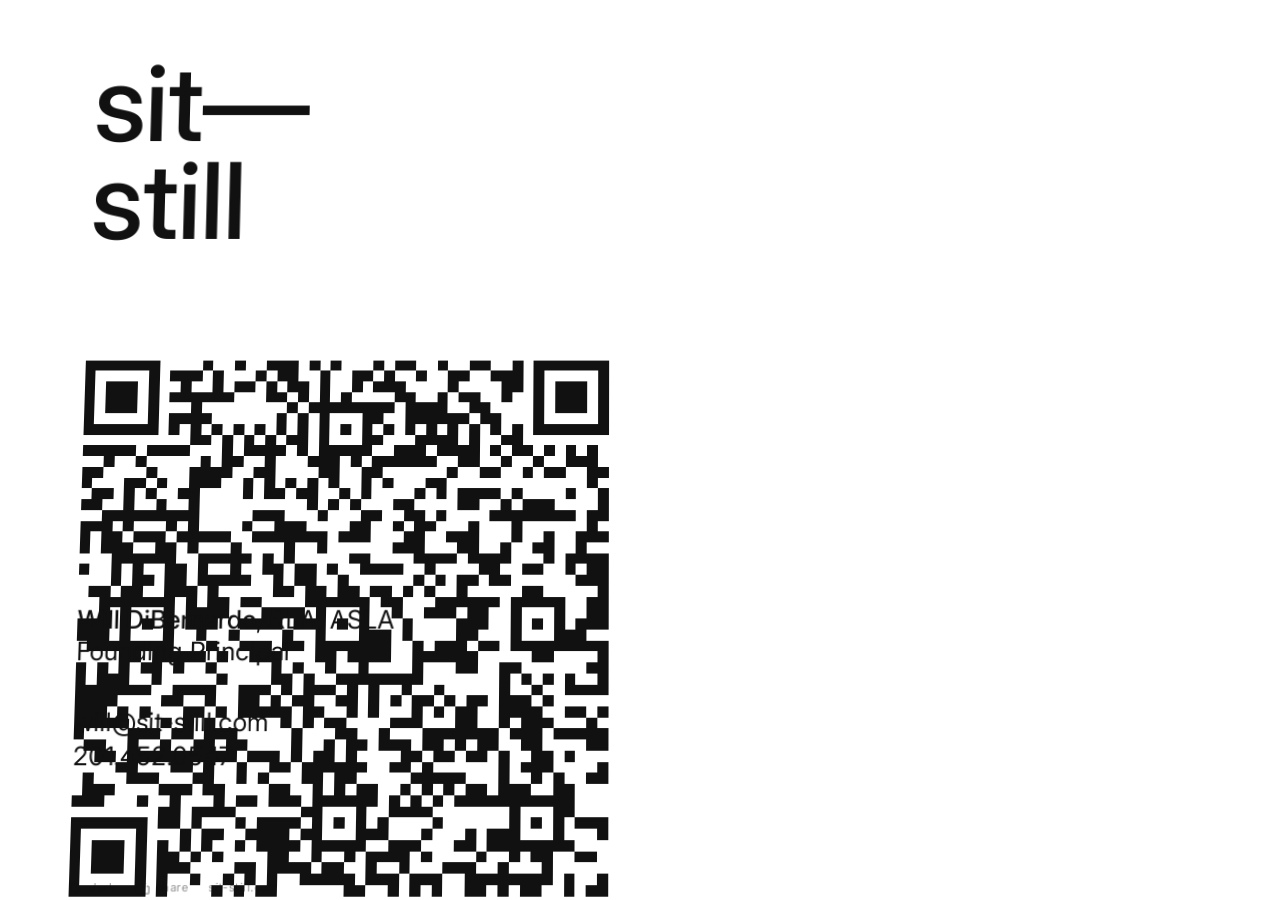
<file: index.html>
<!DOCTYPE html>
<html lang="en">
<head>
  <meta charset="UTF-8" />
  <meta name="viewport" content="width=device-width, initial-scale=1.0, maximum-scale=1.0, user-scalable=no, viewport-fit=cover" />
  <meta name="theme-color" content="#ffffff" id="theme-color-meta" />

  <!-- PWA / iOS -->
  <meta name="apple-mobile-web-app-capable" content="yes" />
  <meta name="apple-mobile-web-app-status-bar-style" content="black-translucent" />
  <meta name="apple-mobile-web-app-title" content="Sit—Still" />
  <meta name="mobile-web-app-capable" content="yes" />

  <meta name="description" content="Will DiBernardo — RLA, ASLA — Sit-Still Landscape Architecture, Los Angeles" />
  <title>Sit—Still</title>

  <link rel="manifest" href="manifest.json" />
  <link rel="apple-touch-icon" href="icons/icon-180.png" />
  <link rel="apple-touch-icon" sizes="180x180" href="icons/icon-180.png" />
  <link rel="apple-touch-icon" sizes="192x192" href="icons/icon-192.png" />
  <link rel="apple-touch-icon" sizes="512x512" href="icons/icon-512.png" />
  <link rel="icon" type="image/png" sizes="192x192" href="icons/icon-192.png" />

  <!-- Inter: Regular (400) + Medium (500) only -->
  <link rel="preconnect" href="https://fonts.googleapis.com" />
  <link rel="preconnect" href="https://fonts.gstatic.com" crossorigin />
  <link rel="stylesheet" href="https://fonts.googleapis.com/css2?family=Inter:wght@400;500&display=swap" />

  <link rel="stylesheet" href="style.css" />
</head>
<body class="light">

  <!-- Install prompt (browser only, not shown in standalone PWA) -->
  <div class="install-prompt" id="installPrompt" aria-live="polite">
    <span>Add to Home Screen for the full experience</span>
    <button class="install-prompt__dismiss" id="dismissPrompt" aria-label="Dismiss">&#x2715;</button>
  </div>

  <!-- Card background -->
  <main class="card" id="card" role="main" aria-label="Sit-Still business card">

    <!-- Zone 1: Wordmark — top: 10vh, font 109px/0.93, Inter Medium -->
    <div class="wordmark" aria-label="Sit-Still">
      <span class="wordmark__line">sit&#x2014;</span>
      <span class="wordmark__line">still</span>
    </div>

    <!-- Zone 2: QR code square — top: 42vh, 63% content width -->
    <div class="qr-zone" id="qrcode" aria-label="QR code — scan to save contact"></div>

    <!-- Zone 3: Name block — top: 77vh, 25px/1.25 -->
    <!--
      Line 1: "Will DiBernardo" (Medium 500) + ", RLA, ASLA" (Regular 400) inline
      Line 2: "Founding Principal" (Regular 400)
    -->
    <div class="name-block">
      <span class="name-block__line">
        <span class="name-medium">Will DiBernardo</span><span class="name-regular">, RLA, ASLA</span>
      </span>
      <span class="name-block__line name-regular">Founding Principal</span>
    </div>

    <!-- Zone 4: Contact body — top: 79vh, 25px/1.3, Regular 400 -->
    <div class="body-block">
      <span class="body-line">will@sit-still.com</span>
      <span class="body-line">201.452.0547</span>
    </div>

    <!-- Bottom bar — dark toggle | share | sit-still.com -->
    <div class="bottom-bar">

      <!-- Theme toggle -->
      <button class="theme-toggle" id="btnTheme" aria-label="Switch to dark mode">
        <!-- Moon: shown in light mode to offer dark -->
        <svg class="icon-moon" viewBox="0 0 18 18" fill="none" aria-hidden="true">
          <path d="M14.5 10.5A6 6 0 0 1 7.5 3.5a6 6 0 1 0 7 7z"
                stroke="currentColor" stroke-width="1.5"
                stroke-linecap="round" stroke-linejoin="round"/>
        </svg>
        <!-- Sun: shown in dark mode to offer light -->
        <svg class="icon-sun" viewBox="0 0 18 18" fill="none" aria-hidden="true">
          <circle cx="9" cy="9" r="3.5" stroke="currentColor" stroke-width="1.5"/>
          <line x1="9"    y1="1"    x2="9"    y2="3"    stroke="currentColor" stroke-width="1.5" stroke-linecap="round"/>
          <line x1="9"    y1="15"   x2="9"    y2="17"   stroke="currentColor" stroke-width="1.5" stroke-linecap="round"/>
          <line x1="1"    y1="9"    x2="3"    y2="9"    stroke="currentColor" stroke-width="1.5" stroke-linecap="round"/>
          <line x1="15"   y1="9"    x2="17"   y2="9"    stroke="currentColor" stroke-width="1.5" stroke-linecap="round"/>
          <line x1="3.22" y1="3.22" x2="4.64" y2="4.64" stroke="currentColor" stroke-width="1.5" stroke-linecap="round"/>
          <line x1="13.36" y1="13.36" x2="14.78" y2="14.78" stroke="currentColor" stroke-width="1.5" stroke-linecap="round"/>
          <line x1="14.78" y1="3.22"  x2="13.36" y2="4.64"  stroke="currentColor" stroke-width="1.5" stroke-linecap="round"/>
          <line x1="4.64"  y1="13.36" x2="3.22"  y2="14.78" stroke="currentColor" stroke-width="1.5" stroke-linecap="round"/>
        </svg>
        <span id="themeLabel">dark</span>
      </button>

      <!-- Share button -->
      <button class="share-btn" id="btnShare" aria-label="Share contact card">
        <svg viewBox="0 0 16 16" fill="none" aria-hidden="true">
          <path d="M8 1v9M5 4l3-3 3 3"
                stroke="currentColor" stroke-width="1.5"
                stroke-linecap="round" stroke-linejoin="round"/>
          <path d="M3 7H2a1 1 0 0 0-1 1v6a1 1 0 0 0 1 1h12a1 1 0 0 0 1-1V8a1 1 0 0 0-1-1h-1"
                stroke="currentColor" stroke-width="1.5" stroke-linecap="round"/>
        </svg>
        <span>share</span>
      </button>

      <!-- Website link -->
      <a href="https://sit-still.com" class="website-link" target="_blank" rel="noopener">sit-still.com</a>

    </div>

  </main>

  <script src="qrcode.min.js"></script>
  <script src="app.js"></script>
</body>
</html>
</file>
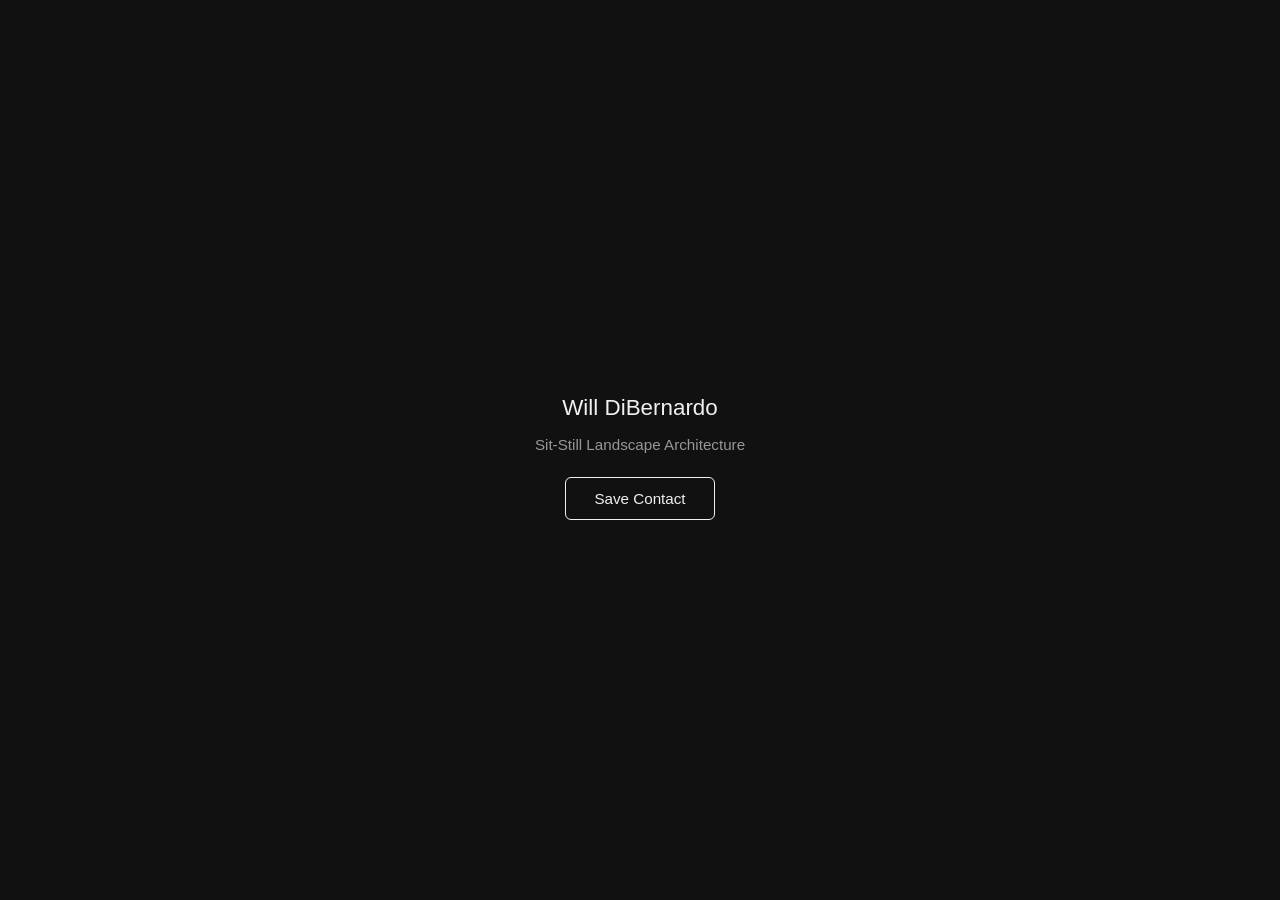
<file: contact.html>
<!DOCTYPE html>
<html lang="en">
<head>
  <meta charset="UTF-8" />
  <meta name="viewport" content="width=device-width, initial-scale=1.0" />
  <title>Will DiBernardo</title>
  <meta name="description" content="Will DiBernardo — Sit-Still Landscape Architecture" />
  <meta property="og:title" content="Will DiBernardo" />
  <meta property="og:description" content="Sit-Still Landscape Architecture, Los Angeles" />
  <style>
    body {
      font-family: -apple-system, 'Helvetica Neue', Helvetica, Arial, sans-serif;
      display: flex;
      align-items: center;
      justify-content: center;
      min-height: 100vh;
      margin: 0;
      background: #111;
      color: #f0f0f0;
      text-align: center;
    }
    .wrap { padding: 2rem; }
    h1 { font-size: 1.4rem; font-weight: 500; margin-bottom: 0.5rem; }
    p  { font-size: 0.95rem; opacity: 0.6; margin-bottom: 1.5rem; }
    a  {
      display: inline-block;
      padding: 12px 28px;
      border: 1px solid #f0f0f0;
      color: #f0f0f0;
      text-decoration: none;
      font-size: 0.95rem;
      border-radius: 6px;
    }
  </style>
</head>
<body>
  <div class="wrap">
    <h1>Will DiBernardo</h1>
    <p>Sit-Still Landscape Architecture</p>
    <a href="will-dibernardo.vcf" download="will-dibernardo.vcf">Save Contact</a>
  </div>
  <script>
    // Auto-trigger the vCard download after a brief moment
    setTimeout(function () {
      window.location.href = 'will-dibernardo.vcf';
    }, 800);
  </script>
</body>
</html>
</file>
<file: style.css>
/* ══════════════════════════════════════════════════════════════
   Sit-Still Digital Business Card

   .card is the full-screen container. Because it has a CSS
   transform (for tilt parallax), all children use position:
   absolute with percentage-based top values (% of .card height).

   Horizontal margins: 6.5% each side.
   ══════════════════════════════════════════════════════════════ */

/* ── Colour tokens ──────────────────────────────────────────── */

:root {
  --bg:        #ffffff;
  --text:      #111111;
  --fade: background-color 0.3s ease, color 0.3s ease,
          border-color 0.3s ease, opacity 0.3s ease;
}

body.dark {
  --bg:        #111111;
  --text:      #f0f0f0;
}

/* ── Reset ──────────────────────────────────────────────────── */

*, *::before, *::after {
  box-sizing: border-box;
  margin: 0;
  padding: 0;
}

html, body {
  width: 100%;
  height: 100%;
  overflow: hidden;
  touch-action: manipulation;
}

body {
  font-family: 'Inter', 'Helvetica Neue', Helvetica, Arial, sans-serif;
  background-color: var(--bg);
  transition: var(--fade);
  -webkit-font-smoothing: antialiased;
  -moz-osx-font-smoothing: grayscale;
  -webkit-user-select: none;
  user-select: none;
  -webkit-touch-callout: none;
}

a {
  color: inherit;
  text-decoration: none;
  -webkit-user-select: text;
  user-select: text;
  touch-action: manipulation;
}

button {
  background: none;
  border: none;
  cursor: pointer;
  padding: 0;
  font-family: inherit;
  color: inherit;
  touch-action: manipulation;
}

/* ── Card — full canvas ──────────────────────────────────────── */

.card {
  position: fixed;
  top: 0;
  left: 0;
  right: 0;
  bottom: env(safe-area-inset-bottom, 0px);
  background-color: var(--bg);
  transition: background-color 0.3s ease;
  will-change: transform;
  transform:
    perspective(900px)
    rotateX(var(--tilt-x, 0deg))
    rotateY(var(--tilt-y, 0deg));
  animation: fadeIn 0.45s ease both;
}

@keyframes fadeIn {
  from { opacity: 0; }
  to   { opacity: 1; }
}

/* ── Zone 1: Wordmark ───────────────────────────────────────── */

.wordmark {
  position: absolute;
  top: 5%;
  left: 6.5%;
  right: 6.5%;
  font-family: 'Inter', 'Helvetica Neue', Helvetica, Arial, sans-serif;
  font-size: 109px;
  font-weight: 500;
  line-height: 0.93;
  letter-spacing: -0.01em;
  color: var(--text);
  transition: color 0.3s ease;
}

.wordmark__line {
  display: block;
}

/* ── Zone 2: QR code square ─────────────────────────────────── */

.qr-zone {
  position: absolute;
  top: 40%;
  left: 6.5%;
  width: calc(0.4725 * (100% - 2 * 6.5%));
  aspect-ratio: 1;
  overflow: hidden;
}

.qr-zone canvas,
.qr-zone img {
  width: 100% !important;
  height: 100% !important;
  display: block;
}

/* ── Zone 3: Contact name block ─────────────────────────────── */

.name-block {
  position: absolute;
  top: 67%;
  left: 6.5%;
  right: 6.5%;
  font-family: 'Inter', 'Helvetica Neue', Helvetica, Arial, sans-serif;
  font-size: 25px;
  line-height: 1.25;
  color: var(--text);
  transition: color 0.3s ease;
}

.name-block__line {
  display: block;
}

.name-medium {
  font-weight: 500;
}

.name-regular {
  font-weight: 400;
}

/* ── Zone 4: Contact body block ─────────────────────────────── */

.body-block {
  position: absolute;
  top: 78%;
  left: 6.5%;
  right: 6.5%;
  font-family: 'Inter', 'Helvetica Neue', Helvetica, Arial, sans-serif;
  font-size: 25px;
  font-weight: 400;
  line-height: 1.3;
  color: var(--text);
  transition: color 0.3s ease;
  -webkit-user-select: text;
  user-select: text;
}

.body-line {
  display: block;
}

/* ── Bottom bar ─────────────────────────────────────────────── */

.bottom-bar {
  position: absolute;
  bottom: 16px;
  left: 6.5%;
  right: 6.5%;
  display: flex;
  align-items: center;
  gap: 20px;
  color: var(--text);
  transition: color 0.3s ease;
  z-index: 10;
}

.theme-toggle,
.share-btn,
.website-link {
  display: flex;
  align-items: center;
  gap: 6px;
  font-family: 'Inter', sans-serif;
  font-size: 11px;
  font-weight: 400;
  letter-spacing: 0.04em;
  color: var(--text);
  opacity: 0.45;
  transition: opacity 0.2s ease, color 0.3s ease;
  text-decoration: none;
}

.theme-toggle:hover,
.theme-toggle:focus-visible,
.share-btn:hover,
.share-btn:focus-visible,
.website-link:hover,
.website-link:focus-visible {
  opacity: 0.9;
  outline: none;
}

.theme-toggle svg,
.share-btn svg {
  width: 14px;
  height: 14px;
  flex-shrink: 0;
}

body.dark  .icon-moon { display: none; }
body.light .icon-sun  { display: none; }

/* ── Install prompt ─────────────────────────────────────────── */

.install-prompt {
  position: fixed;
  top: 0;
  left: 6.5%;
  right: 6.5%;
  z-index: 200;
  background-color: var(--text);
  color: var(--bg);
  padding: 10px 14px;
  display: flex;
  align-items: center;
  justify-content: space-between;
  gap: 12px;
  font-size: 12px;
  font-weight: 400;
  line-height: 1.5;
  opacity: 0;
  transform: translateY(-4px);
  transition: opacity 0.35s ease, transform 0.35s ease;
  pointer-events: none;
}

.install-prompt.visible {
  opacity: 1;
  transform: translateY(0);
  pointer-events: auto;
}

.install-prompt__dismiss {
  font-size: 14px;
  opacity: 0.5;
  flex-shrink: 0;
  padding: 4px;
  color: var(--bg);
}

/* ── Reduced motion ─────────────────────────────────────────── */

@media (prefers-reduced-motion: reduce) {
  *, *::before, *::after {
    animation-duration: 0.01ms !important;
    transition-duration: 0.01ms !important;
  }
}
</file>
